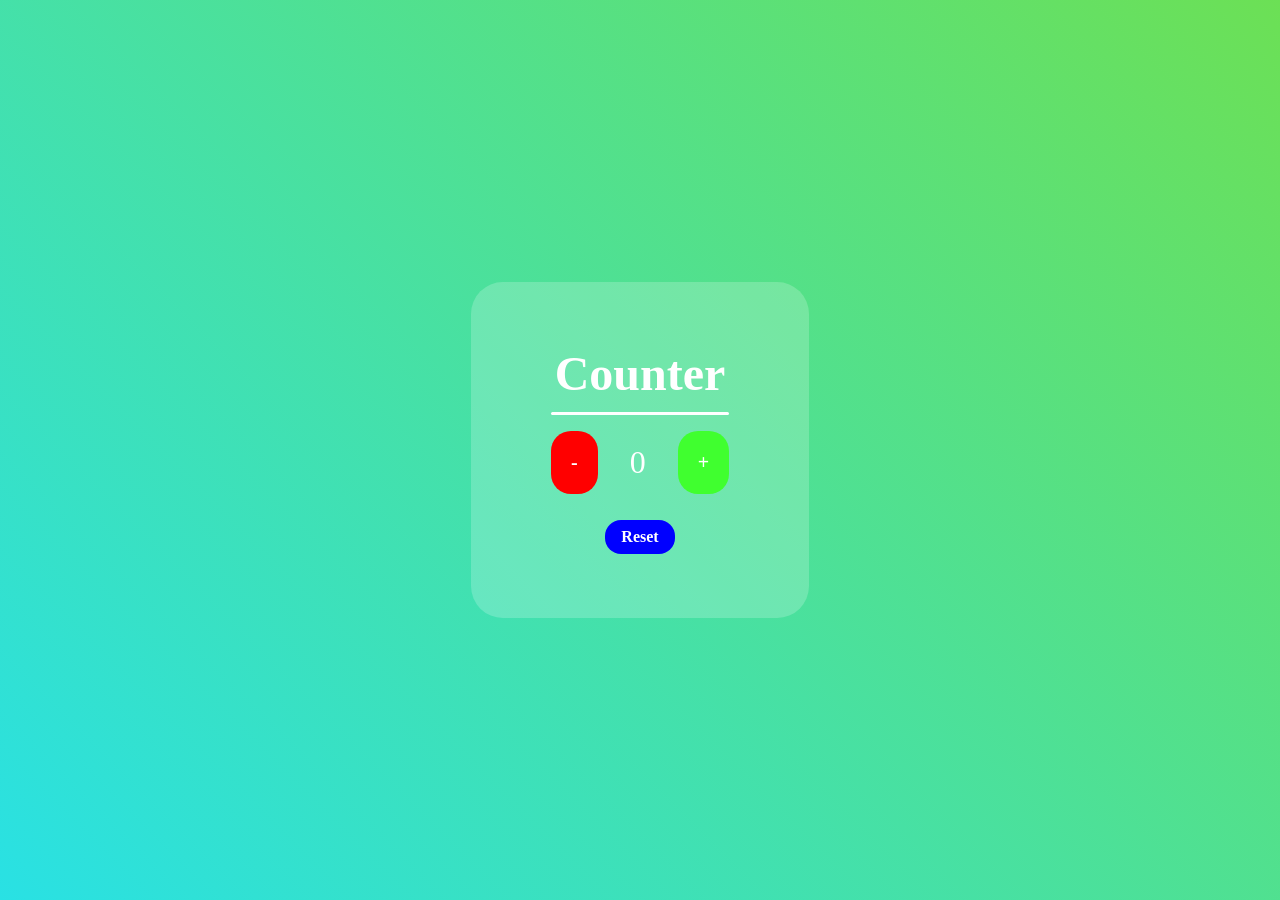
<file: Javascript/Projects/Counter/index.html>
<!DOCTYPE html>
<html lang="en">
  <head>
    <meta charset="UTF-8" />
    <meta name="viewport" content="width=device-width, initial-scale=1.0" />
    <title>Counter</title>
    <link rel="stylesheet" href="style.css" />
  </head>
  <body>
    <div class="container">
      <h1 class="title">Counter</h1>
      <hr />
      <div class="display">
        <button class="button" id="decrease">-</button>
        <span id="count">0</span>
        <button class="button" id="increase">+</button>
      </div>
      <div class="reset"><button id="reset">Reset</button></div>
    </div>
    <script src="./script.js"></script>
  </body>
</html>
</file>
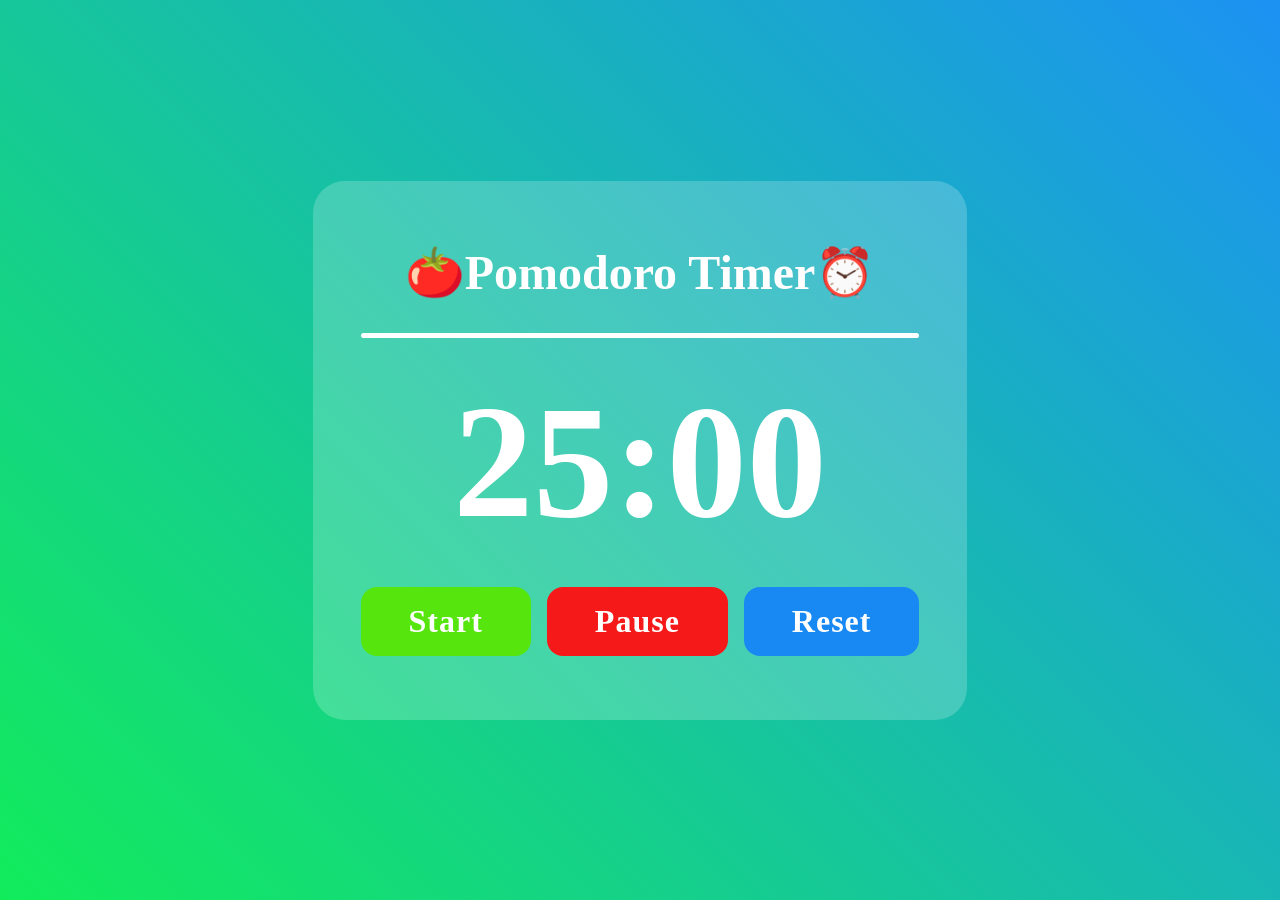
<file: Javascript/Projects/pomodoroApp/index.html>
<!DOCTYPE html>
<html lang="en">
  <head>
    <meta charset="UTF-8" />
    <meta name="viewport" content="width=device-width, initial-scale=1.0" />
    <title>Pomodoro</title>
    <link rel="stylesheet" href="styles.css" />
  </head>
  <body>
    <div class="container">
      <h1 class="title">🍅Pomodoro Timer⏰</h1>
      <hr />
      <p class="timer" id="timer">25:00</p>
      <div class="button-wrapper">
        <button id="start">Start</button>
        <button id="stop">Pause</button>
        <button id="reset">Reset</button>
      </div>
    </div>
    <script src="./script.js"></script>
  </body>
</html>
</file>
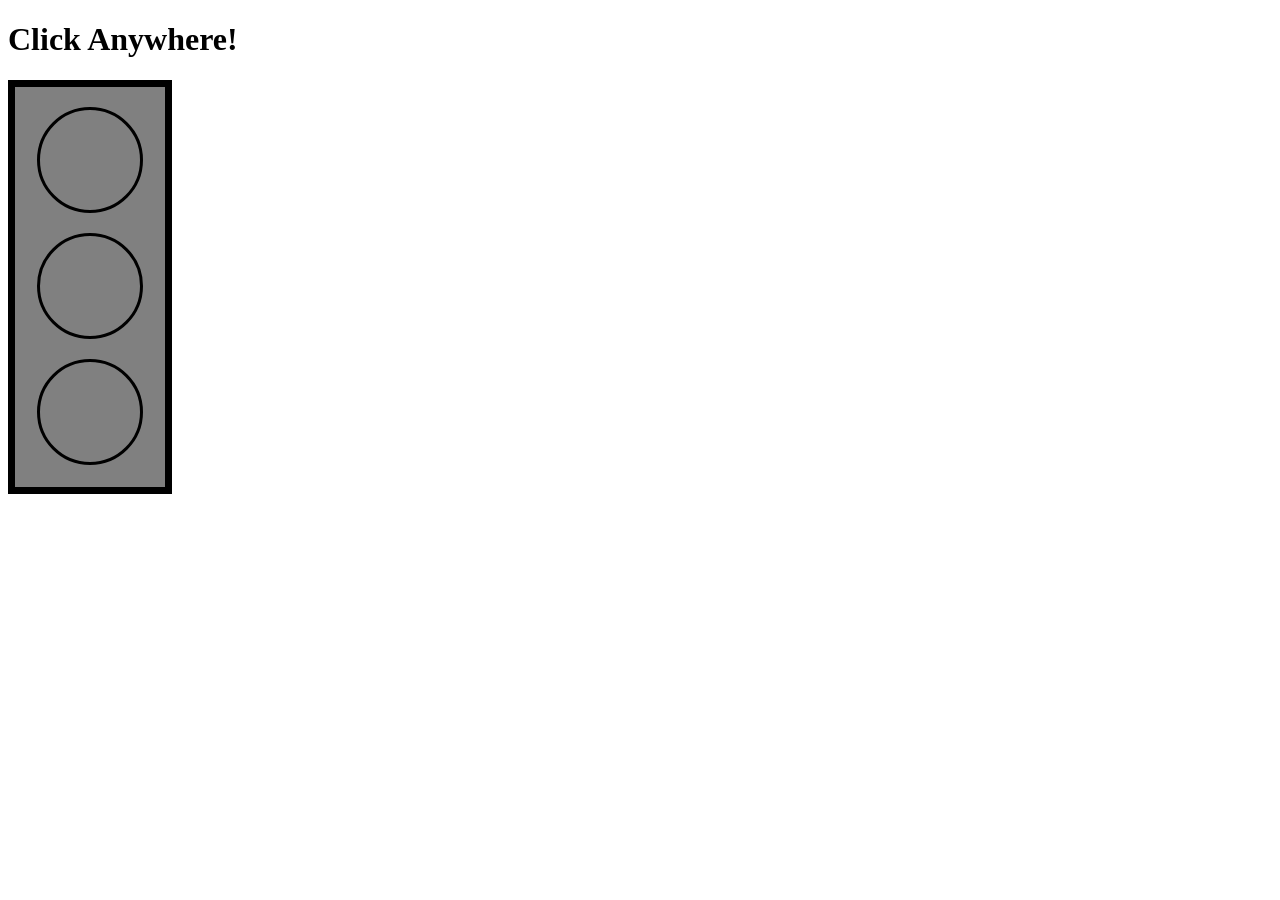
<file: Javascript/trifecta/greenLight/index.html>
<!DOCTYPE html>
<html lang="en">
  <head>
    <title>Green Light Go!</title>
    <link href="styles.css" rel="stylesheet" />
    <script src="script.js"></script>
  </head>
  <body onClick="changeLight()">
    <h1>Click Anywhere!</h1>
    <div id="traffic-light-div">
      <div id="red" class="light"></div>
      <div id="yellow" class="light"></div>
      <div id="green" class="light"></div>
    </div>
  </body>
</html>
</file>
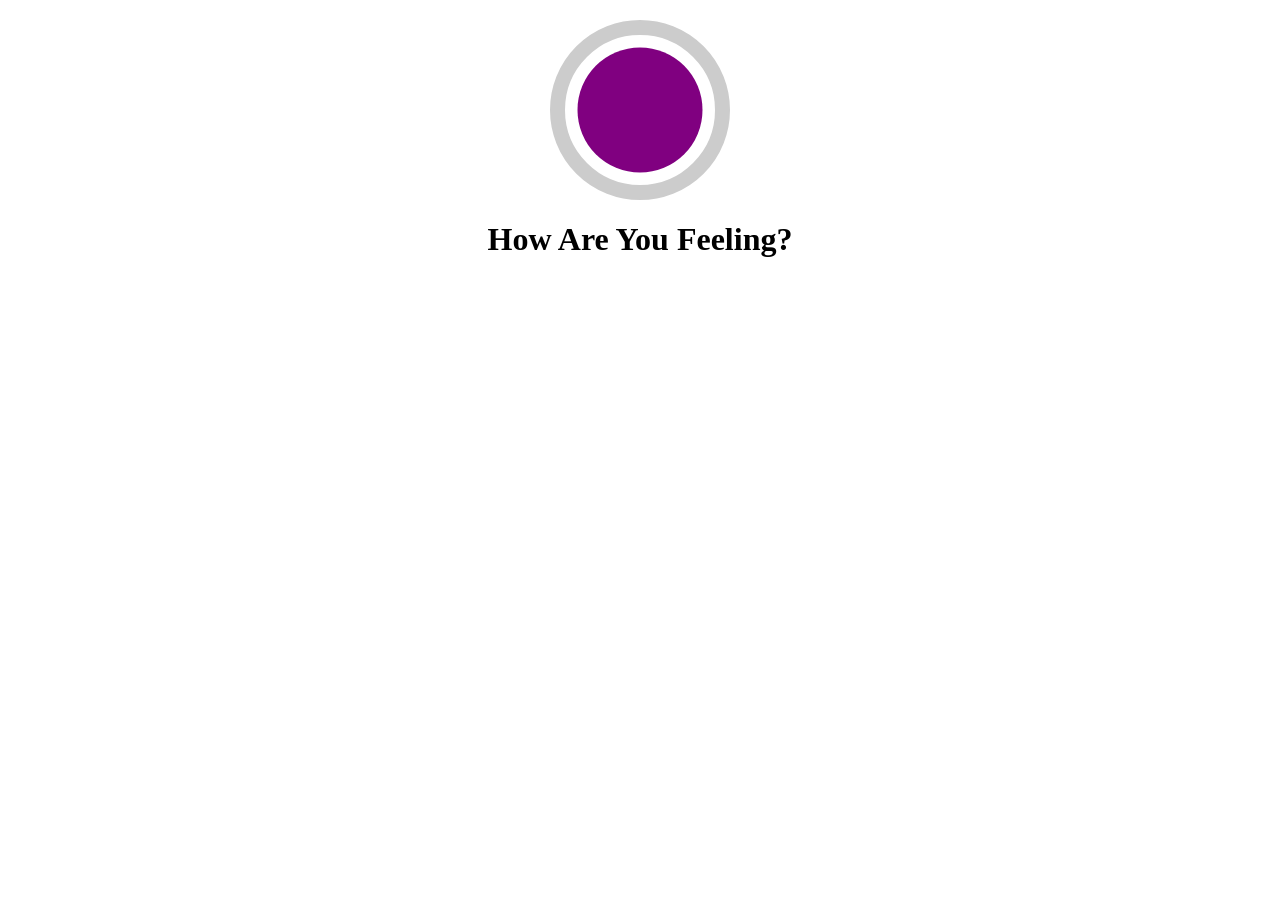
<file: Javascript/trifecta/moodRing/index.html>
<!DOCTYPE html>
<html lang="en">
  <head>
    <link rel="stylesheet" href="styles.css" />
    <title>Mood Ring</title>
  </head>
  <body>
    <div class="mood-ring" id="moodRing">
      <div class="stone" id="stone"></div>
    </div>
    <h1>How Are You Feeling?</h1>
    <script src="script.js"></script>
  </body>
</html>
</file>
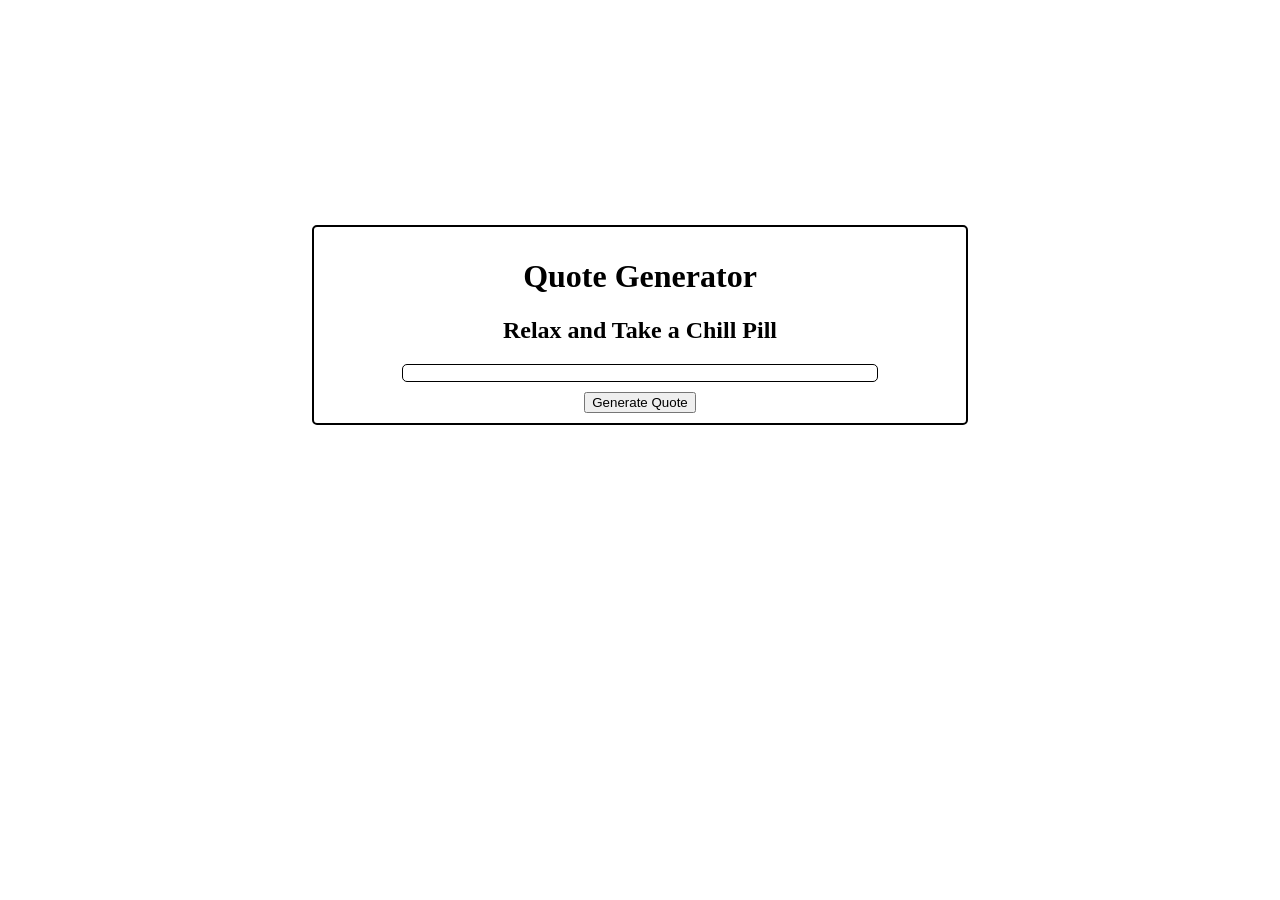
<file: Javascript/trifecta/randomQuote/index.html>
<!DOCTYPE html>
<html lang="en">
  <head>
    <link href="styles.css" rel="stylesheet" />
    <title>Chill Pill</title>
  </head>
  <body>
    <div id="wrapper">
      <h1>Quote Generator</h1>
      <h2>Relax and Take a Chill Pill</h2>
      <div id="quote-div">
        <p id="quote-text"></p>
      </div>
      <button id="quote-button">Generate Quote</button>
    </div>
    <script src="script.js"></script>
  </body>
</html>
</file>
<file: Javascript/Projects/Counter/style.css>
*{
    margin: 0;
    padding: 0;
    box-sizing: border-box;
    font-family: "poppins";
}
body{
    min-height: 100vh;
    display: flex;
    align-items: center;
    justify-content: center;
    background: linear-gradient(-135deg, rgb(108, 224, 85), rgb(41, 225, 228));
}


.container{
   display: flex; 
   align-items: center;
   justify-items: center;
    flex-direction: column;
    gap: 1em;
    background-color: rgba(255, 255, 255,0.20);
    border-radius: 2em;
    color: white;
    padding: 4em 5em;
    
}
.title{
    font-size: 3em;
}
hr{
    width: 100%;
    height:3px;
    border-radius: 1em;
    background-color: white;
    border: none;
    margin-top: -5px;
}
.display{
    display: flex;
    gap: 1em;
    font-size:  2em ;
    font-weight: 500;
    align-items: center;
    justify-content: center;
    
}
.button{
    color: white;
    padding: 1em;
    border-radius: 1em;
    border: none;
    cursor: pointer;
    transition: 0.2s, ease-in-out;
    
}
.button:hover{
    transform: translateY(-5px);
}
#reset{
    color: white;
    padding: 0.5em 1em;
    border-radius: 1em;
    border: none;
    background-color: blue;
    margin-top: 10px;
    cursor: pointer;
    transition: 0.2s, ease-in-out;
    font-size: medium;
    font-weight: 700;
    

}
#reset:hover{
    transform: translateY(-5px);
}
#increase{
    background-color: rgb(64, 255, 47);
    font-size:20px;
    font-weight: 700;
}
#decrease{
    background-color: red;
    font-size: 20px;
    font-weight: 700;

}
</file>
<file: Javascript/Projects/pomodoroApp/styles.css>
*{
    margin: 0;
    padding: 0;
    box-sizing: border-box;
    font-family: "poppins";
}
body{
    min-height: 100vh;
    background: linear-gradient(-135deg, rgb(28, 146, 243), #12ec5b);
    display: flex;
    align-items: center;
    justify-content: center;
}
.container{
    display: flex;
    flex-direction: column;
    align-items: center;
    justify-content: center;
    gap: 2em;
    color: white;
    background-color: rgba(255, 255, 255, 0.20);
    border-radius:2em ;
    padding: 4em 3em;

}
.title{
    font-size: 3em;
}
hr{
   width: 100%; 
   background-color: white;
   height: 5px;
   border-radius: 1em;
   border: none;
}
.timer{
   font-size: 10em; 
   font-weight: 700;

}
.button-wrapper{
   display: flex; 
   gap: 1em;

}
button{
    font-size: 2em;
    font-weight: 800;
    font-weight: 800;
    letter-spacing: 1px;
    padding: 0.5em 1.5em;
    border-radius: 0.5em;
    border: none;
    color: white;
    cursor: pointer;
    transition: 0.2s ease-in-out;
}
button:hover{
    transform:translateY(-10px);
}
#start{
    background-color: rgb(86, 230, 14);
    
}

#stop{
    background-color: rgb(246, 25, 25);
}
#reset{
    background-color: rgb(24, 137, 242);
}
</file>
<file: Javascript/trifecta/greenLight/styles.css>
#traffic-light-div {
  border: 7px solid;
  width: 150px;
  height: 400px;
  background-color: grey;
}

.light {
  border: 3px solid;
  width: 100px;
  height: 100px;
  margin: 20px auto;
  border-radius: 50%;
}
</file>
<file: Javascript/trifecta/moodRing/styles.css>
body {
  text-align: center;
}

.mood-ring {
  width: 150px;
  height: 150px;
  margin: 20px auto;
  border: 15px solid #ccc;
  border-radius: 50%;
  position: relative;
}

.stone {
  width: 125px;
  height: 125px;
  background-color: #3498db; /* Default color */
  border-radius: 50%;
  position: absolute;
  top: 50%;
  left: 50%;
  transform: translate(-50%, -50%);
  transition: background-color 0.5s ease-in-out;
}
</file>
<file: Javascript/trifecta/randomQuote/styles.css>
#wrapper {
  border: 2px solid black;
  border-radius: 5px;
  width: 50%;
  margin: 25vh auto;
  padding: 10px;
  text-align: center;
  transition: background-color 0.5s ease-in-out;
}

#quote-div {
  border: 1px solid black;
  border-radius: 5px;
  width: 75%;
  margin: 10px auto;
  background-color: #fff;
}
</file>
